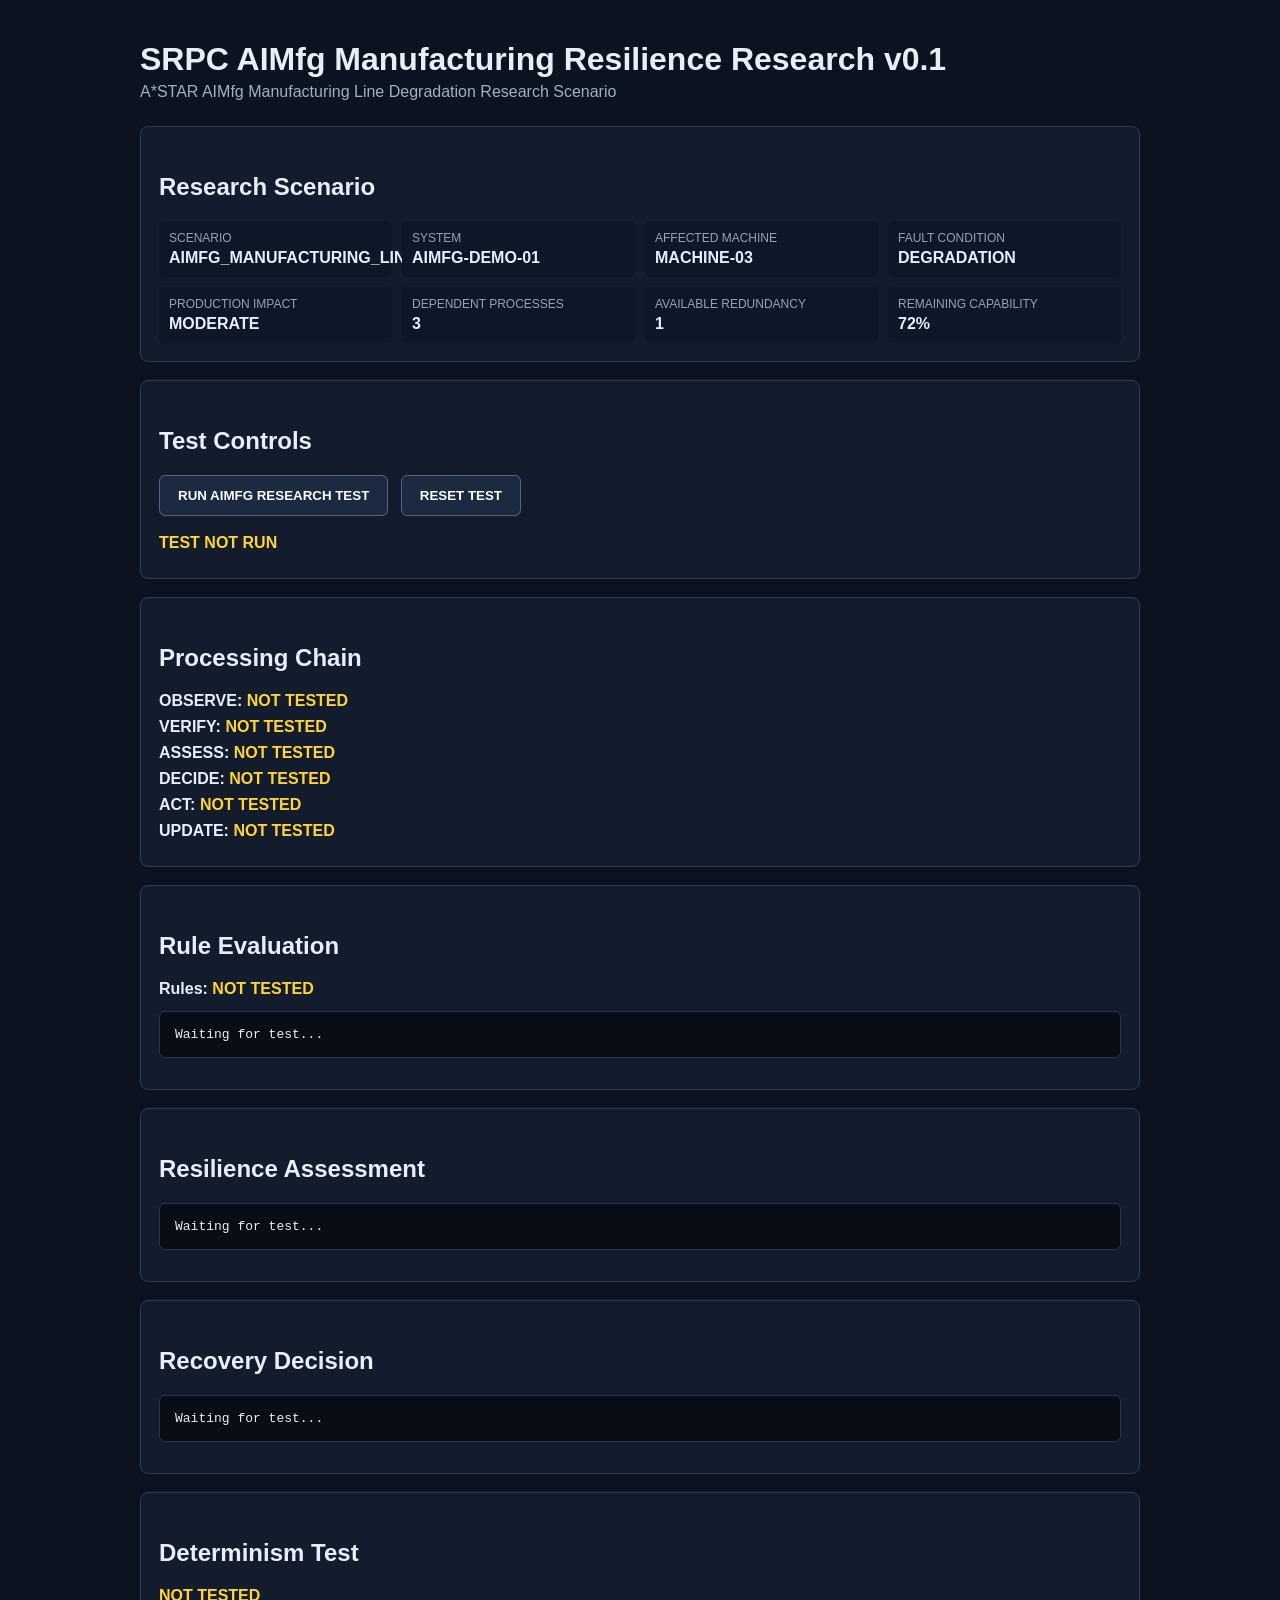
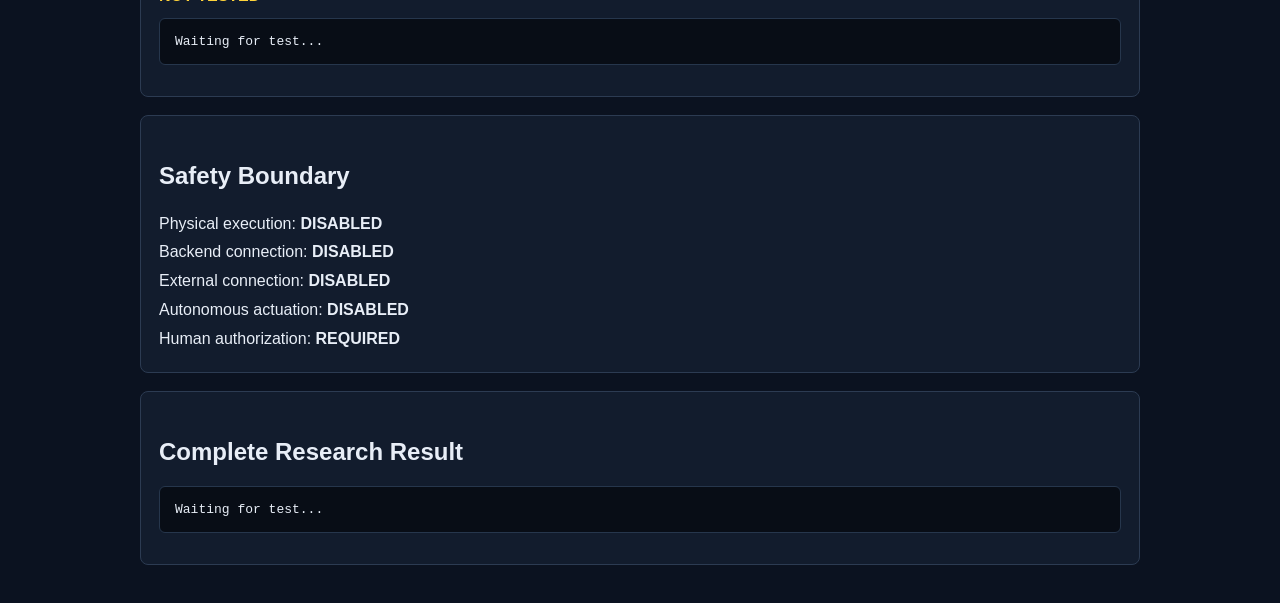
<file: research/srpc/aimfgManufacturingTest.html>
<!DOCTYPE html>
<html lang="en">

<head>

    <meta charset="UTF-8">

    <meta
        name="viewport"
        content="width=device-width, initial-scale=1.0"
    >

    <title>
        SRPC AIMfg Manufacturing Resilience Research v0.1
    </title>

    <style>

        body {
            font-family: Arial, sans-serif;
            background: #0b1220;
            color: #e8eef7;
            margin: 0;
            padding: 20px;
        }

        .container {
            max-width: 1000px;
            margin: auto;
        }

        h1 {
            margin-bottom: 5px;
        }

        h2 {
            margin-top: 28px;
        }

        .subtitle {
            color: #9fb0c5;
            margin-bottom: 25px;
        }

        .panel {
            background: #121c2d;
            border: 1px solid #2c3b52;
            border-radius: 8px;
            padding: 18px;
            margin-bottom: 18px;
        }

        .status {
            font-weight: bold;
            margin: 8px 0;
        }

        .pass {
            color: #63e6be;
        }

        .fail {
            color: #ff8787;
        }

        .pending {
            color: #ffd43b;
        }

        button {
            padding: 12px 18px;
            margin-right: 8px;
            margin-bottom: 10px;
            border: 1px solid #53657e;
            border-radius: 6px;
            background: #1b2a40;
            color: #ffffff;
            cursor: pointer;
            font-weight: bold;
        }

        button:hover {
            background: #263b58;
        }

        pre {
            white-space: pre-wrap;
            word-break: break-word;
            background: #080d16;
            border: 1px solid #26364c;
            border-radius: 6px;
            padding: 15px;
            overflow-x: auto;
        }

        .scenario-grid {
            display: grid;
            grid-template-columns: repeat(
                auto-fit,
                minmax(220px, 1fr)
            );
            gap: 10px;
        }

        .scenario-item {
            background: #0d1727;
            padding: 10px;
            border-radius: 5px;
        }

        .label {
            color: #8fa4bd;
            font-size: 12px;
            text-transform: uppercase;
        }

        .value {
            margin-top: 4px;
            font-weight: bold;
        }

        .boundary {
            line-height: 1.8;
        }

    </style>

</head>

<body>

<div class="container">

    <h1>
        SRPC AIMfg Manufacturing Resilience Research v0.1
    </h1>

    <div class="subtitle">
        A*STAR AIMfg Manufacturing Line Degradation Research Scenario
    </div>


    <div class="panel">

        <h2>
            Research Scenario
        </h2>

        <div class="scenario-grid">

            <div class="scenario-item">
                <div class="label">Scenario</div>
                <div
                    class="value"
                    id="scenarioName"
                >
                    AIMFG_MANUFACTURING_LINE_DEGRADATION
                </div>
            </div>

            <div class="scenario-item">
                <div class="label">System</div>
                <div
                    class="value"
                    id="systemId"
                >
                    AIMFG-DEMO-01
                </div>
            </div>

            <div class="scenario-item">
                <div class="label">Affected Machine</div>
                <div
                    class="value"
                    id="affectedMachine"
                >
                    MACHINE-03
                </div>
            </div>

            <div class="scenario-item">
                <div class="label">Fault Condition</div>
                <div
                    class="value"
                    id="faultCondition"
                >
                    DEGRADATION
                </div>
            </div>

            <div class="scenario-item">
                <div class="label">Production Impact</div>
                <div
                    class="value"
                    id="productionImpact"
                >
                    MODERATE
                </div>
            </div>

            <div class="scenario-item">
                <div class="label">Dependent Processes</div>
                <div
                    class="value"
                    id="dependentProcesses"
                >
                    3
                </div>
            </div>

            <div class="scenario-item">
                <div class="label">Available Redundancy</div>
                <div
                    class="value"
                    id="availableRedundancy"
                >
                    1
                </div>
            </div>

            <div class="scenario-item">
                <div class="label">Remaining Capability</div>
                <div
                    class="value"
                    id="remainingCapability"
                >
                    72%
                </div>
            </div>

        </div>

    </div>


    <div class="panel">

        <h2>
            Test Controls
        </h2>

        <button
            id="runTestButton"
            type="button"
        >
            RUN AIMFG RESEARCH TEST
        </button>

        <button
            id="resetButton"
            type="button"
        >
            RESET TEST
        </button>

        <div
            id="overallStatus"
            class="status pending"
        >
            TEST NOT RUN
        </div>

    </div>


    <div class="panel">

        <h2>
            Processing Chain
        </h2>

        <div class="status">
            OBSERVE:
            <span id="observeStatus">
                NOT TESTED
            </span>
        </div>

        <div class="status">
            VERIFY:
            <span id="verifyStatus">
                NOT TESTED
            </span>
        </div>

        <div class="status">
            ASSESS:
            <span id="assessStatus">
                NOT TESTED
            </span>
        </div>

        <div class="status">
            DECIDE:
            <span id="decideStatus">
                NOT TESTED
            </span>
        </div>

        <div class="status">
            ACT:
            <span id="actStatus">
                NOT TESTED
            </span>
        </div>

        <div class="status">
            UPDATE:
            <span id="updateStatus">
                NOT TESTED
            </span>
        </div>

    </div>


    <div class="panel">

        <h2>
            Rule Evaluation
        </h2>

        <div class="status">
            Rules:
            <span id="ruleStatus">
                NOT TESTED
            </span>
        </div>

        <pre id="ruleOutput">
Waiting for test...
        </pre>

    </div>


    <div class="panel">

        <h2>
            Resilience Assessment
        </h2>

        <pre id="assessmentOutput">
Waiting for test...
        </pre>

    </div>


    <div class="panel">

        <h2>
            Recovery Decision
        </h2>

        <pre id="decisionOutput">
Waiting for test...
        </pre>

    </div>


    <div class="panel">

        <h2>
            Determinism Test
        </h2>

        <div
            id="determinismStatus"
            class="status pending"
        >
            NOT TESTED
        </div>

        <pre id="determinismOutput">
Waiting for test...
        </pre>

    </div>


    <div class="panel">

        <h2>
            Safety Boundary
        </h2>

        <div class="boundary">

            <div>
                Physical execution:
                <strong id="physicalExecution">
                    DISABLED
                </strong>
            </div>

            <div>
                Backend connection:
                <strong id="backendConnection">
                    DISABLED
                </strong>
            </div>

            <div>
                External connection:
                <strong id="externalConnection">
                    DISABLED
                </strong>
            </div>

            <div>
                Autonomous actuation:
                <strong id="autonomousActuation">
                    DISABLED
                </strong>
            </div>

            <div>
                Human authorization:
                <strong id="humanAuthorization">
                    REQUIRED
                </strong>
            </div>

        </div>

    </div>


    <div class="panel">

        <h2>
            Complete Research Result
        </h2>

        <pre id="resultOutput">
Waiting for test...
        </pre>

    </div>

</div>


<!-- ========================================================
     FROZEN SRPC RESEARCH CORE
     ======================================================== -->

<script src="./srpcKernel.js"></script>

<script src="./srpcRules.js"></script>

<script src="./srpcCompute.js"></script>


<!-- ========================================================
     ADDITIVE AIMfg RESEARCH MODULES
     ======================================================== -->

<script src="./aimfgManufacturingRules.js"></script>

<script src="./aimfgManufacturingScenario.js"></script>


<script>

"use strict";


function setStatus(
    elementId,
    passed,
    passText,
    failText
) {

    const element =
        document.getElementById(elementId);

    if (!element) {
        return;
    }

    element.textContent =
        passed
            ? passText
            : failText;

    element.className =
        "status " +
        (
            passed
                ? "pass"
                : "fail"
        );
}


function setText(
    elementId,
    value
) {

    const element =
        document.getElementById(elementId);

    if (!element) {
        return;
    }

    element.textContent =
        value;
}


function displayScenarioState(
    state
) {

    setText(
        "scenarioName",
        state.scenario
    );

    setText(
        "systemId",
        state.systemId
    );

    setText(
        "affectedMachine",
        state.affectedMachine
    );

    setText(
        "faultCondition",
        state.faultCondition
    );

    setText(
        "productionImpact",
        state.productionImpact
    );

    setText(
        "dependentProcesses",
        String(
            state.dependentProcesses
        )
    );

    setText(
        "availableRedundancy",
        String(
            state.availableRedundancy
        )
    );

    setText(
        "remainingCapability",
        String(
            state.remainingCapability
        ) + "%"
    );
}


function runAIMfgResearchTest() {

    if (
        !window.AIMfgManufacturingScenario
    ) {

        setText(
            "overallStatus",
            "AIMFG SCENARIO MODULE UNAVAILABLE"
        );

        return;
    }


    const scenario =
        window.AIMfgManufacturingScenario;


    const state =
        scenario.create();


    displayScenarioState(
        state
    );


    const result =
        scenario.run(
            state
        );


    const determinism =
        scenario.testDeterminism();


    setStatus(
        "observeStatus",
        result.observation &&
        result.observation.observed === true,
        "PASS",
        "FAIL"
    );


    setStatus(
        "verifyStatus",
        result.verification &&
        result.verification.valid === true,
        "PASS",
        "FAIL"
    );


    setStatus(
        "assessStatus",
        result.assessment &&
        typeof result.assessment === "object",
        "PASS",
        "FAIL"
    );


    setStatus(
        "decideStatus",
        result.decision &&
        result.decision.authorizationRequired === true,
        "PASS",
        "FAIL"
    );


    setStatus(
        "actStatus",
        result.simulatedAction &&
        result.simulatedAction.executed === false,
        "PASS — SIMULATION ONLY",
        "FAIL"
    );


    setStatus(
        "updateStatus",
        result.update &&
        result.update.updated === true,
        "PASS",
        "FAIL"
    );


    setStatus(
        "ruleStatus",
        result.ruleEvaluation &&
        result.ruleEvaluation.allPassed === true,
        "PASS",
        "FAIL"
    );


    setStatus(
        "determinismStatus",
        determinism.deterministic === true,
        "PASS",
        "FAIL"
    );


    const safetyPass =
        result.safetyBoundary &&
        result.safetyBoundary.physicalExecution === false &&
        result.safetyBoundary.backendConnection === false &&
        result.safetyBoundary.externalConnection === false &&
        result.safetyBoundary.autonomousActuation === false &&
        result.safetyBoundary.humanAuthorizationRequired === true;


    const overallPass =
        result.passed === true &&
        determinism.deterministic === true &&
        safetyPass;


    const overallElement =
        document.getElementById(
            "overallStatus"
        );


    if (overallElement) {

        overallElement.textContent =
            overallPass
                ? "AIMFG_MANUFACTURING_RESEARCH_PASS"
                : "AIMFG_MANUFACTURING_RESEARCH_REQUIRES_REVIEW";

        overallElement.className =
            "status " +
            (
                overallPass
                    ? "pass"
                    : "fail"
            );
    }


    setText(
        "ruleOutput",
        JSON.stringify(
            result.ruleEvaluation,
            null,
            2
        )
    );


    setText(
        "assessmentOutput",
        JSON.stringify(
            result.assessment,
            null,
            2
        )
    );


    setText(
        "decisionOutput",
        JSON.stringify(
            result.decision,
            null,
            2
        )
    );


    setText(
        "determinismOutput",
        JSON.stringify(
            determinism,
            null,
            2
        )
    );


    setText(
        "physicalExecution",
        safetyPass
            ? "DISABLED"
            : "CHECK REQUIRED"
    );


    setText(
        "backendConnection",
        safetyPass
            ? "DISABLED"
            : "CHECK REQUIRED"
    );


    setText(
        "externalConnection",
        safetyPass
            ? "DISABLED"
            : "CHECK REQUIRED"
    );


    setText(
        "autonomousActuation",
        safetyPass
            ? "DISABLED"
            : "CHECK REQUIRED"
    );


    setText(
        "humanAuthorization",
        safetyPass
            ? "REQUIRED"
            : "CHECK REQUIRED"
    );


    setText(
        "resultOutput",
        JSON.stringify(
            {
                researchVersion:
                    "0.1.0-RESEARCH",

                scenario:
                    result.scenario,

                overallPass:
                    overallPass,

                result:
                    result,

                determinism:
                    determinism,

                safetyBoundary:
                    result.safetyBoundary
            },
            null,
            2
        )
    );
}


function resetAIMfgResearchTest() {

    const state =
        window.AIMfgManufacturingScenario
            ? window.AIMfgManufacturingScenario.create()
            : null;


    if (state) {
        displayScenarioState(state);
    }


    const statusIds = [

        "observeStatus",
        "verifyStatus",
        "assessStatus",
        "decideStatus",
        "actStatus",
        "updateStatus",
        "ruleStatus"

    ];


    statusIds.forEach(
        function (id) {

            const element =
                document.getElementById(id);

            if (!element) {
                return;
            }

            element.textContent =
                "NOT TESTED";

            element.className =
                "status pending";

        }
    );


    const determinismElement =
        document.getElementById(
            "determinismStatus"
        );


    if (determinismElement) {

        determinismElement.textContent =
            "NOT TESTED";

        determinismElement.className =
            "status pending";
    }


    const overallElement =
        document.getElementById(
            "overallStatus"
        );


    if (overallElement) {

        overallElement.textContent =
            "TEST NOT RUN";

        overallElement.className =
            "status pending";
    }


    setText(
        "ruleOutput",
        "Waiting for test..."
    );

    setText(
        "assessmentOutput",
        "Waiting for test..."
    );

    setText(
        "decisionOutput",
        "Waiting for test..."
    );

    setText(
        "determinismOutput",
        "Waiting for test..."
    );

    setText(
        "resultOutput",
        "Waiting for test..."
    );


    setText(
        "physicalExecution",
        "DISABLED"
    );

    setText(
        "backendConnection",
        "DISABLED"
    );

    setText(
        "externalConnection",
        "DISABLED"
    );

    setText(
        "autonomousActuation",
        "DISABLED"
    );

    setText(
        "humanAuthorization",
        "REQUIRED"
    );
}


document
    .getElementById("runTestButton")
    .addEventListener(
        "click",
        runAIMfgResearchTest
    );


document
    .getElementById("resetButton")
    .addEventListener(
        "click",
        resetAIMfgResearchTest
    );


resetAIMfgResearchTest();

</script>

</body>

</html>
</file>
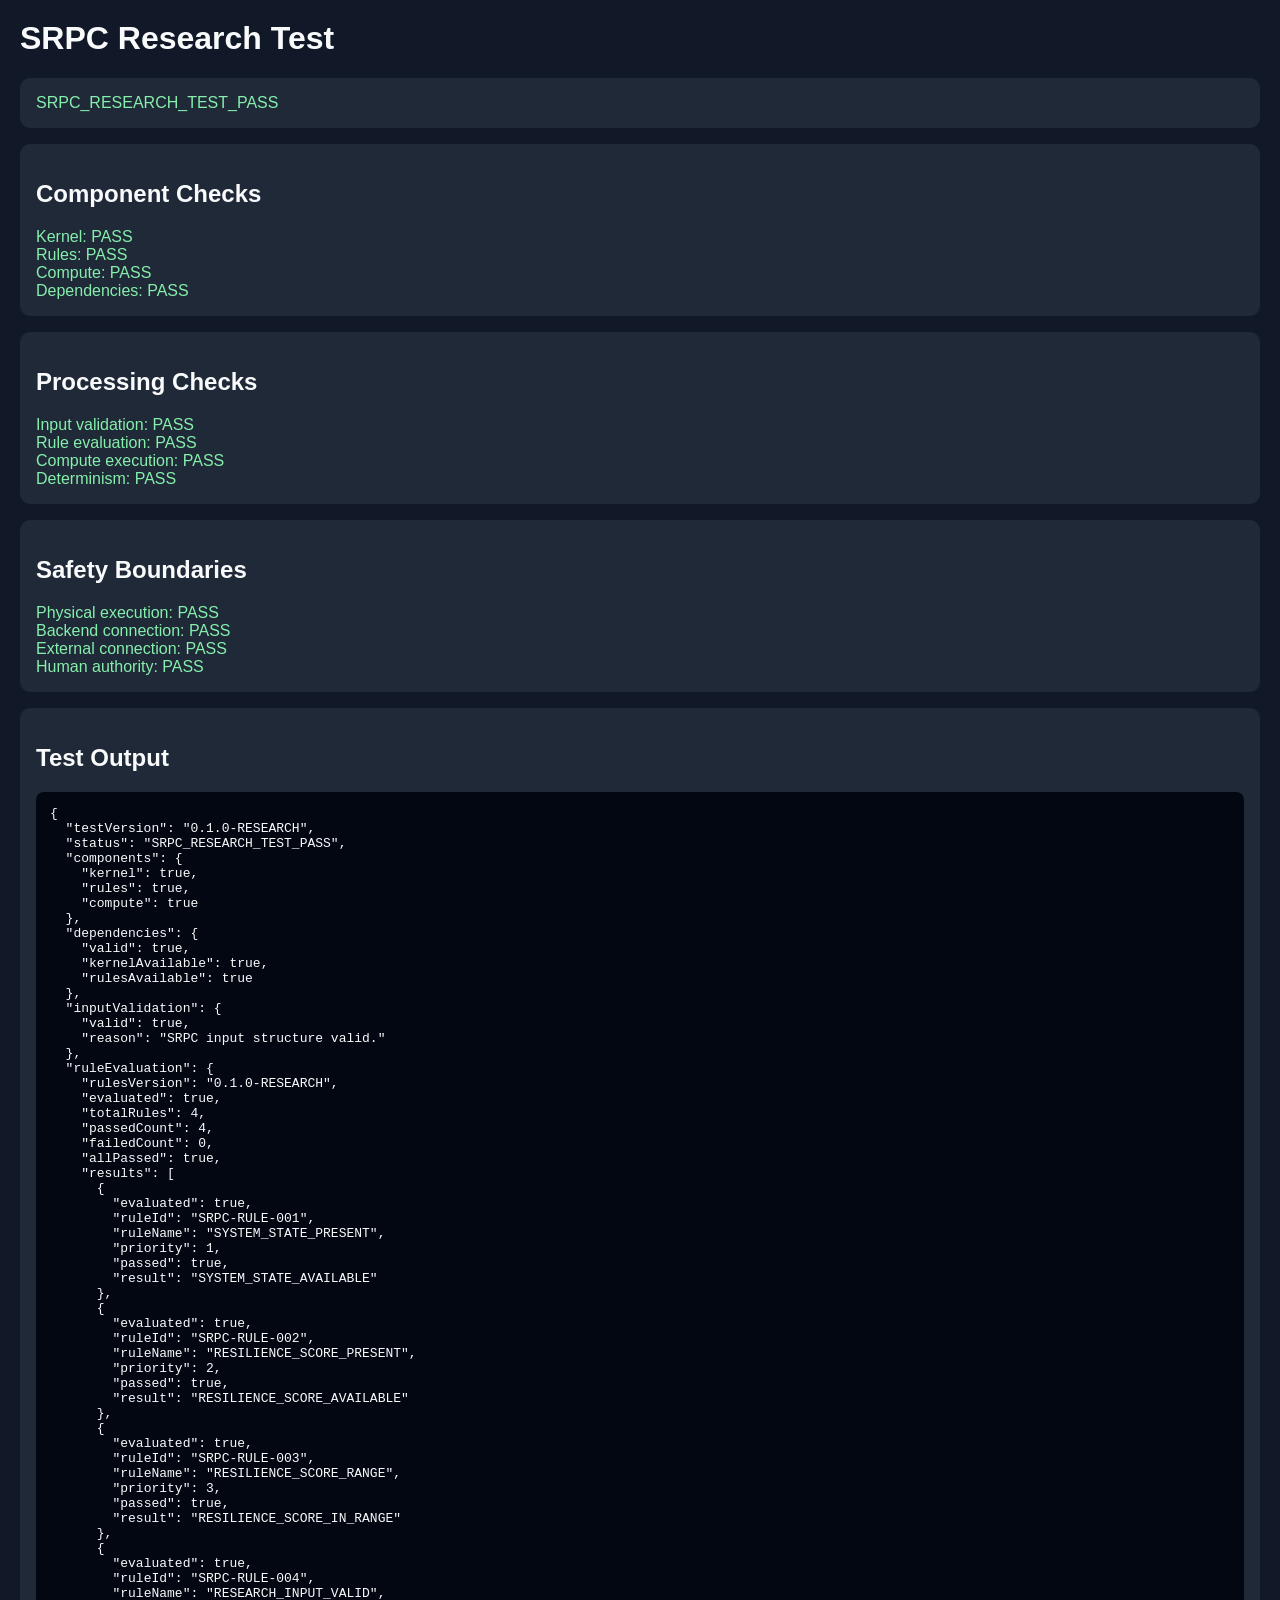
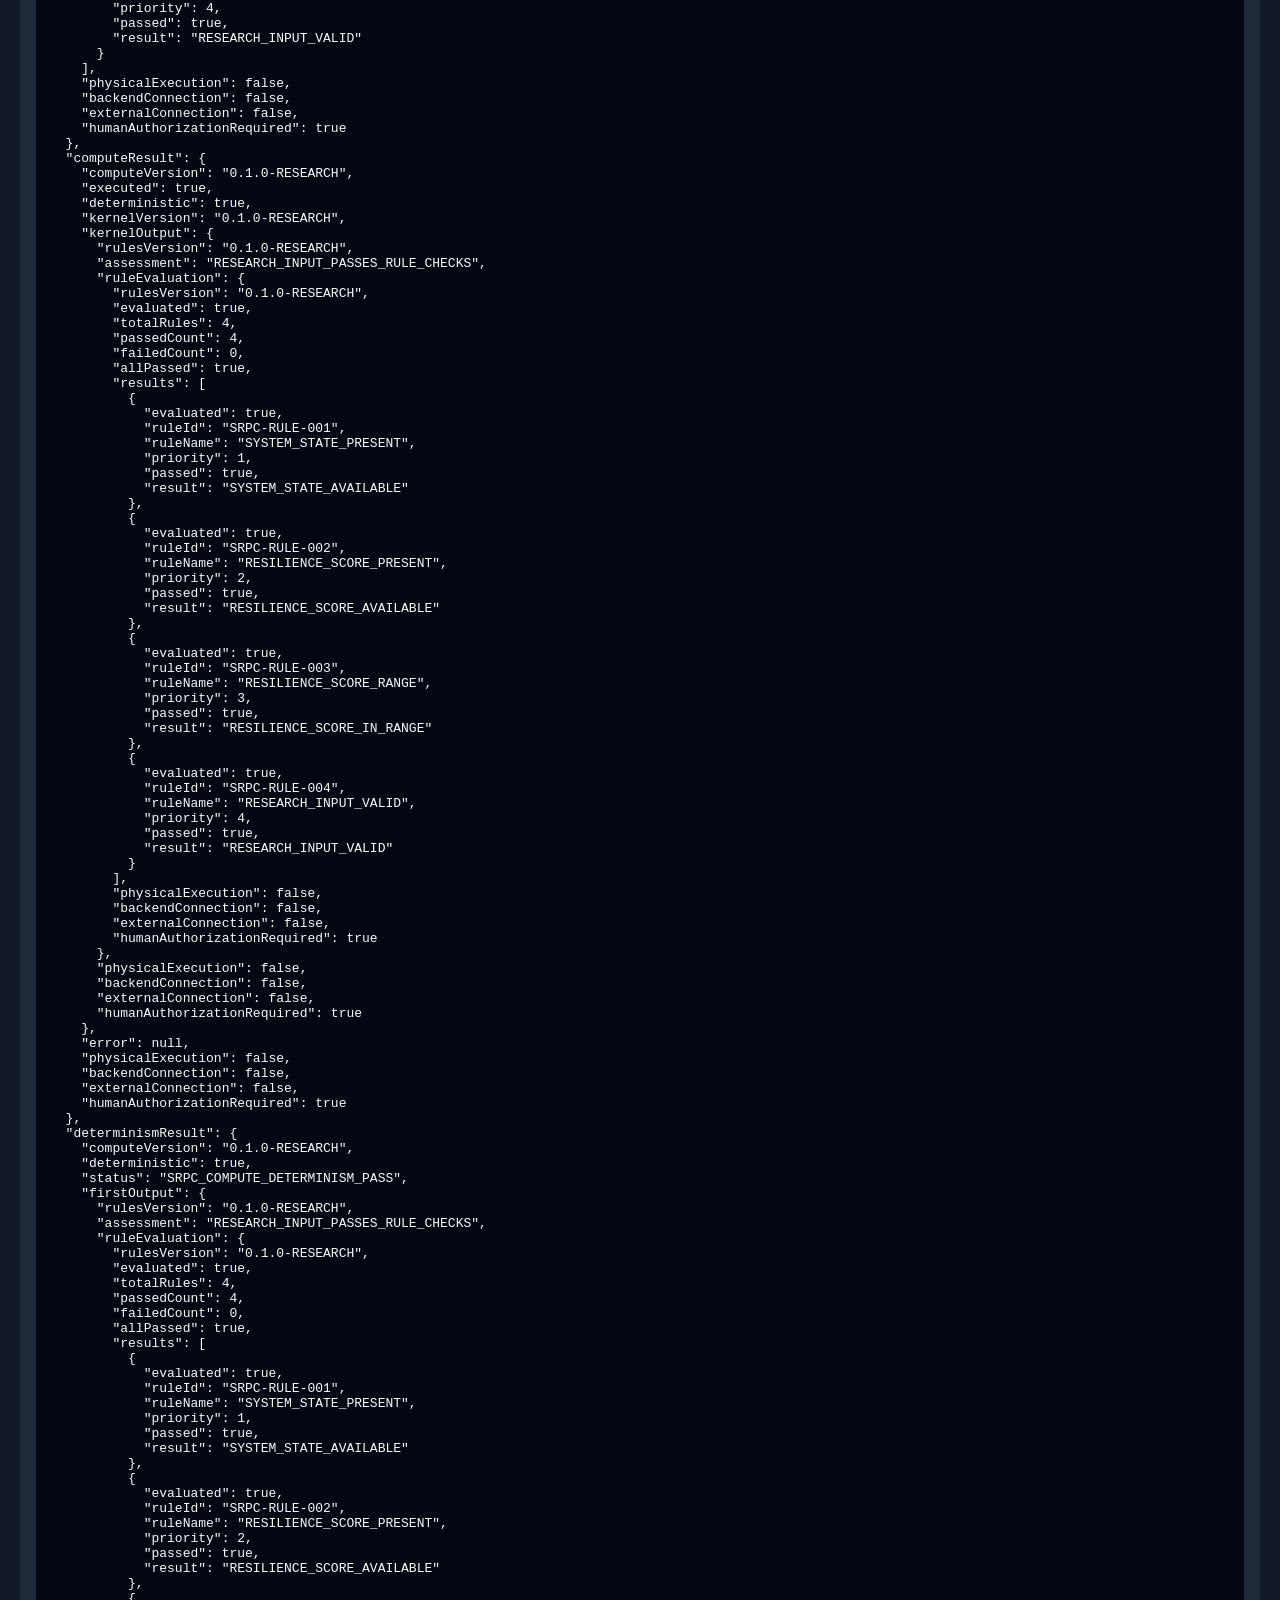
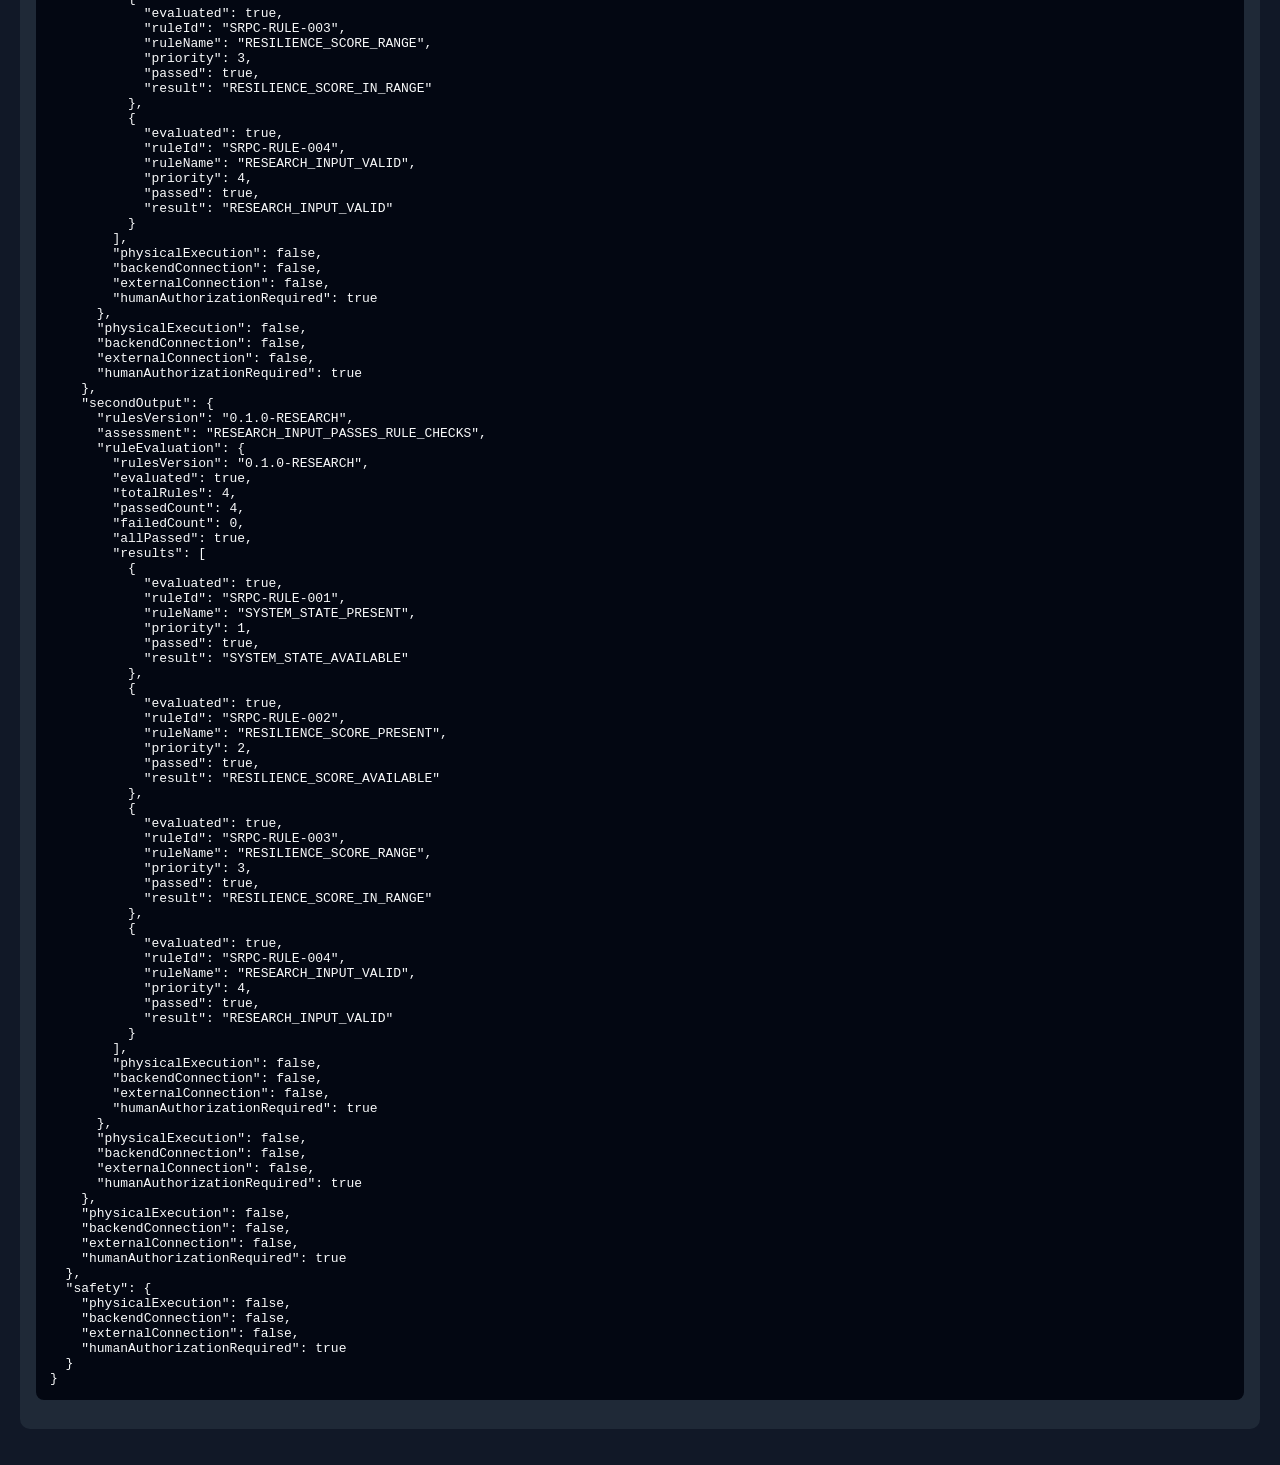
<file: research/srpc/srpcEdgeIntegration.html>
<!DOCTYPE html>
<html lang="en">
<head>
    <meta charset="UTF-8">

    <meta
        name="viewport"
        content="width=device-width, initial-scale=1.0"
    >

    <title>SRPC Research Test v0.1</title>

    <style>
        body {
            font-family: Arial, sans-serif;
            background: #111827;
            color: #f9fafb;
            margin: 0;
            padding: 20px;
        }

        h1 {
            margin-top: 0;
        }

        .panel {
            background: #1f2937;
            border-radius: 10px;
            padding: 16px;
            margin-bottom: 16px;
        }

        .pass {
            color: #86efac;
        }

        .fail {
            color: #fca5a5;
        }

        .neutral {
            color: #d1d5db;
        }

        pre {
            white-space: pre-wrap;
            word-break: break-word;
            background: #030712;
            padding: 14px;
            border-radius: 8px;
            overflow-x: auto;
        }

        button {
            padding: 12px 18px;
            border: 0;
            border-radius: 8px;
            cursor: pointer;
            font-weight: bold;
        }
    </style>
</head>

<body>

    <h1>SRPC Research Test</h1>

    <div class="panel">
        <div id="overall" class="neutral">
            TEST NOT RUN
        </div>
    </div>

    <div class="panel">
        <h2>Component Checks</h2>

        <div id="kernelCheck">Kernel: NOT TESTED</div>
        <div id="rulesCheck">Rules: NOT TESTED</div>
        <div id="computeCheck">Compute: NOT TESTED</div>
        <div id="dependencyCheck">Dependencies: NOT TESTED</div>
    </div>

    <div class="panel">
        <h2>Processing Checks</h2>

        <div id="inputCheck">Input validation: NOT TESTED</div>
        <div id="ruleEvaluationCheck">Rule evaluation: NOT TESTED</div>
        <div id="computeExecutionCheck">Compute execution: NOT TESTED</div>
        <div id="determinismCheck">Determinism: NOT TESTED</div>
    </div>

    <div class="panel">
        <h2>Safety Boundaries</h2>

        <div id="physicalCheck">
            Physical execution: NOT TESTED
        </div>

        <div id="backendCheck">
            Backend connection: NOT TESTED
        </div>

        <div id="externalCheck">
            External connection: NOT TESTED
        </div>

        <div id="humanAuthorityCheck">
            Human authority: NOT TESTED
        </div>
    </div>

    <div class="panel">
        <h2>Test Output</h2>
        <pre id="output">Waiting for test...</pre>
    </div>

    <!--
        SRPC RESEARCH MODULES
        Load order is intentional:
        Kernel → Rules → Compute
    -->

    <script src="./srpcKernel.js"></script>
    <script src="./srpcRules.js"></script>
    <script src="./srpcCompute.js"></script>

    <script>
        "use strict";

        function setResult(elementId, label, passed) {
            const element = document.getElementById(elementId);

            element.textContent =
                label + ": " + (passed ? "PASS" : "FAIL");

            element.className = passed
                ? "pass"
                : "fail";

            return passed;
        }

        function runSRPCTest() {

            const results = [];

            /*
             * -------------------------------------------------
             * COMPONENT CHECKS
             * -------------------------------------------------
             */

            const kernelAvailable =
                typeof window.SRPCKernel !== "undefined";

            results.push(
                setResult(
                    "kernelCheck",
                    "Kernel",
                    kernelAvailable
                )
            );

            const rulesAvailable =
                typeof window.SRPCRules !== "undefined";

            results.push(
                setResult(
                    "rulesCheck",
                    "Rules",
                    rulesAvailable
                )
            );

            const computeAvailable =
                typeof window.SRPCCompute !== "undefined";

            results.push(
                setResult(
                    "computeCheck",
                    "Compute",
                    computeAvailable
                )
            );

            if (
                !kernelAvailable ||
                !rulesAvailable ||
                !computeAvailable
            ) {
                document.getElementById("overall").textContent =
                    "SRPC_RESEARCH_TEST_FAIL";

                document.getElementById("overall").className =
                    "fail";

                document.getElementById("output").textContent =
                    "Required SRPC component is unavailable.";

                return;
            }

            /*
             * -------------------------------------------------
             * DEPENDENCY CHECK
             * -------------------------------------------------
             */

            const dependencies =
                window.SRPCCompute.validateDependencies();

            results.push(
                setResult(
                    "dependencyCheck",
                    "Dependencies",
                    dependencies.valid === true
                )
            );

            /*
             * -------------------------------------------------
             * TEST INPUT
             * -------------------------------------------------
             */

            const testInput = {
                source: "SRPC_RESEARCH_TEST",
                purpose: "DETERMINISTIC_PROCESSING_TEST",
                timestamp: "STATIC_TEST_TIMESTAMP",

                systemState: {
                    resilienceScore: 81.83,
                    domain: "EDGE_RESEARCH",
                    systemStatus: "STABLE",
                    testValue: 77
                }
            };

            /*
             * -------------------------------------------------
             * INPUT VALIDATION
             * -------------------------------------------------
             */

            const inputValidation =
                window.SRPCKernel.validateInput(testInput);

            results.push(
                setResult(
                    "inputCheck",
                    "Input validation",
                    inputValidation.valid === true
                )
            );

            /*
             * -------------------------------------------------
             * RULE EVALUATION
             * -------------------------------------------------
             */

            const ruleEvaluation =
                window.SRPCRules.evaluateAll(
                    testInput.systemState
                );

            results.push(
                setResult(
                    "ruleEvaluationCheck",
                    "Rule evaluation",
                    ruleEvaluation.evaluated === true &&
                    ruleEvaluation.allPassed === true
                )
            );

            /*
             * -------------------------------------------------
             * COMPUTE EXECUTION
             * -------------------------------------------------
             */

            const computeResult =
                window.SRPCCompute.execute(testInput);

            results.push(
                setResult(
                    "computeExecutionCheck",
                    "Compute execution",
                    computeResult.executed === true
                )
            );

            /*
             * -------------------------------------------------
             * DETERMINISM
             * -------------------------------------------------
             */

            const determinismResult =
                window.SRPCCompute.testDeterminism(
                    testInput
                );

            results.push(
                setResult(
                    "determinismCheck",
                    "Determinism",
                    determinismResult.deterministic === true
                )
            );

            /*
             * -------------------------------------------------
             * SAFETY BOUNDARIES
             * -------------------------------------------------
             *
             * These variables represent verification results.
             *
             * PASS means the required safety boundary was
             * successfully verified.
             *
             * The actual safety state remains available directly
             * from computeResult and is preserved separately in
             * the final output.
             */

            const physicalExecutionSafe =
                computeResult.physicalExecution === false;

            const backendSafe =
                computeResult.backendConnection === false;

            const externalSafe =
                computeResult.externalConnection === false;

            const humanAuthorityRequired =
                computeResult.humanAuthorizationRequired === true;

            results.push(
                setResult(
                    "physicalCheck",
                    "Physical execution",
                    physicalExecutionSafe
                )
            );

            results.push(
                setResult(
                    "backendCheck",
                    "Backend connection",
                    backendSafe
                )
            );

            results.push(
                setResult(
                    "externalCheck",
                    "External connection",
                    externalSafe
                )
            );

            results.push(
                setResult(
                    "humanAuthorityCheck",
                    "Human authority",
                    humanAuthorityRequired
                )
            );

            /*
             * -------------------------------------------------
             * OVERALL RESULT
             * -------------------------------------------------
             */

            const allPassed =
                results.every(function (result) {
                    return result === true;
                });

            const overall =
                document.getElementById("overall");

            overall.textContent = allPassed
                ? "SRPC_RESEARCH_TEST_PASS"
                : "SRPC_RESEARCH_TEST_FAIL";

            overall.className =
                allPassed
                    ? "pass"
                    : "fail";

            /*
             * -------------------------------------------------
             * OUTPUT
             * -------------------------------------------------
             */

            const output = {
                testVersion: "0.1.0-RESEARCH",

                status: allPassed
                    ? "SRPC_RESEARCH_TEST_PASS"
                    : "SRPC_RESEARCH_TEST_FAIL",

                components: {
                    kernel: kernelAvailable,
                    rules: rulesAvailable,
                    compute: computeAvailable
                },

                dependencies: dependencies,

                inputValidation: inputValidation,

                ruleEvaluation: ruleEvaluation,

                computeResult: computeResult,

                determinismResult: determinismResult,

                /*
                 * IMPORTANT:
                 * This section reports the actual safety state,
                 * not the PASS/FAIL verification result.
                 *
                 * Therefore:
                 * false = capability disabled
                 * true  = capability/requirement enabled
                 */
                safety: {
                    physicalExecution:
                        computeResult.physicalExecution,

                    backendConnection:
                        computeResult.backendConnection,

                    externalConnection:
                        computeResult.externalConnection,

                    humanAuthorizationRequired:
                        computeResult.humanAuthorizationRequired
                }
            };

            document.getElementById("output").textContent =
                JSON.stringify(output, null, 2);
        }

        /*
         * Run once after all three SRPC files load.
         */
        runSRPCTest();
    </script>

</body>
</html>
</file>
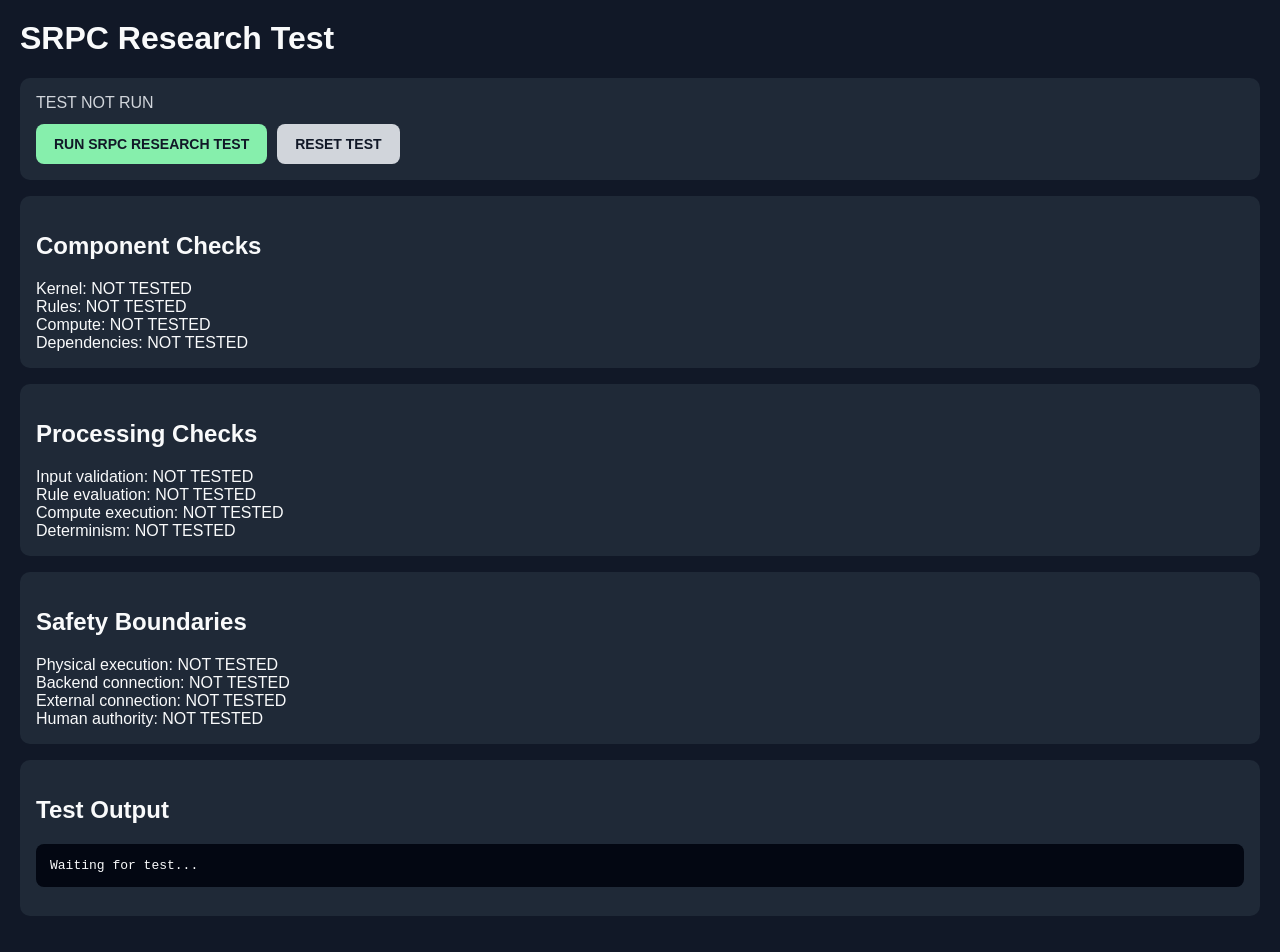
<file: research/srpc/srpcTest.html>
<!DOCTYPE html>
<html lang="en">
<head>
    <meta charset="UTF-8">

    <meta
        name="viewport"
        content="width=device-width, initial-scale=1.0"
    >

    <title>SRPC Research Test v0.1</title>

    <style>
        body {
            font-family: Arial, sans-serif;
            background: #111827;
            color: #f9fafb;
            margin: 0;
            padding: 20px;
        }

        h1 {
            margin-top: 0;
        }

        .panel {
            background: #1f2937;
            border-radius: 10px;
            padding: 16px;
            margin-bottom: 16px;
        }

        .controls {
            display: flex;
            flex-wrap: wrap;
            gap: 10px;
            margin-top: 12px;
        }

        button {
            padding: 12px 18px;
            border: 0;
            border-radius: 8px;
            cursor: pointer;
            font-weight: bold;
            font-size: 14px;
        }

        #runTestButton {
            background: #86efac;
            color: #111827;
        }

        #resetTestButton {
            background: #d1d5db;
            color: #111827;
        }

        button:active {
            transform: translateY(1px);
        }

        .pass {
            color: #86efac;
        }

        .fail {
            color: #fca5a5;
        }

        .neutral {
            color: #d1d5db;
        }

        pre {
            white-space: pre-wrap;
            word-break: break-word;
            background: #030712;
            padding: 14px;
            border-radius: 8px;
            overflow-x: auto;
        }
    </style>
</head>

<body>

    <h1>SRPC Research Test</h1>

    <div class="panel">
        <div id="overall" class="neutral">
            TEST NOT RUN
        </div>

        <div class="controls">
            <button
                id="runTestButton"
                type="button"
            >
                RUN SRPC RESEARCH TEST
            </button>

            <button
                id="resetTestButton"
                type="button"
            >
                RESET TEST
            </button>
        </div>
    </div>

    <div class="panel">
        <h2>Component Checks</h2>

        <div id="kernelCheck">Kernel: NOT TESTED</div>
        <div id="rulesCheck">Rules: NOT TESTED</div>
        <div id="computeCheck">Compute: NOT TESTED</div>
        <div id="dependencyCheck">Dependencies: NOT TESTED</div>
    </div>

    <div class="panel">
        <h2>Processing Checks</h2>

        <div id="inputCheck">Input validation: NOT TESTED</div>
        <div id="ruleEvaluationCheck">Rule evaluation: NOT TESTED</div>
        <div id="computeExecutionCheck">Compute execution: NOT TESTED</div>
        <div id="determinismCheck">Determinism: NOT TESTED</div>
    </div>

    <div class="panel">
        <h2>Safety Boundaries</h2>

        <div id="physicalCheck">
            Physical execution: NOT TESTED
        </div>

        <div id="backendCheck">
            Backend connection: NOT TESTED
        </div>

        <div id="externalCheck">
            External connection: NOT TESTED
        </div>

        <div id="humanAuthorityCheck">
            Human authority: NOT TESTED
        </div>
    </div>

    <div class="panel">
        <h2>Test Output</h2>
        <pre id="output">Waiting for test...</pre>
    </div>

    <!--
        SRPC RESEARCH MODULES
        Load order is intentional:
        Kernel → Rules → Compute
    -->

    <script src="./srpcKernel.js"></script>
    <script src="./srpcRules.js"></script>
    <script src="./srpcCompute.js"></script>

    <script>
        "use strict";

        function setResult(elementId, label, passed) {
            const element =
                document.getElementById(elementId);

            element.textContent =
                label + ": " + (passed ? "PASS" : "FAIL");

            element.className =
                passed ? "pass" : "fail";

            return passed;
        }

        function resetResultElement(
            elementId,
            label
        ) {
            const element =
                document.getElementById(elementId);

            element.textContent =
                label + ": NOT TESTED";

            element.className =
                "neutral";
        }

        function resetSRPCTest() {

            document.getElementById("overall").textContent =
                "TEST NOT RUN";

            document.getElementById("overall").className =
                "neutral";

            resetResultElement(
                "kernelCheck",
                "Kernel"
            );

            resetResultElement(
                "rulesCheck",
                "Rules"
            );

            resetResultElement(
                "computeCheck",
                "Compute"
            );

            resetResultElement(
                "dependencyCheck",
                "Dependencies"
            );

            resetResultElement(
                "inputCheck",
                "Input validation"
            );

            resetResultElement(
                "ruleEvaluationCheck",
                "Rule evaluation"
            );

            resetResultElement(
                "computeExecutionCheck",
                "Compute execution"
            );

            resetResultElement(
                "determinismCheck",
                "Determinism"
            );

            resetResultElement(
                "physicalCheck",
                "Physical execution"
            );

            resetResultElement(
                "backendCheck",
                "Backend connection"
            );

            resetResultElement(
                "externalCheck",
                "External connection"
            );

            resetResultElement(
                "humanAuthorityCheck",
                "Human authority"
            );

            document.getElementById("output").textContent =
                "Waiting for test...";
        }

        function runSRPCTest() {

            const results = [];

            /*
             * -------------------------------------------------
             * COMPONENT CHECKS
             * -------------------------------------------------
             */

            const kernelAvailable =
                typeof window.SRPCKernel !== "undefined";

            results.push(
                setResult(
                    "kernelCheck",
                    "Kernel",
                    kernelAvailable
                )
            );

            const rulesAvailable =
                typeof window.SRPCRules !== "undefined";

            results.push(
                setResult(
                    "rulesCheck",
                    "Rules",
                    rulesAvailable
                )
            );

            const computeAvailable =
                typeof window.SRPCCompute !== "undefined";

            results.push(
                setResult(
                    "computeCheck",
                    "Compute",
                    computeAvailable
                )
            );

            if (
                !kernelAvailable ||
                !rulesAvailable ||
                !computeAvailable
            ) {
                document.getElementById("overall").textContent =
                    "SRPC_RESEARCH_TEST_FAIL";

                document.getElementById("overall").className =
                    "fail";

                document.getElementById("output").textContent =
                    "Required SRPC component is unavailable.";

                return;
            }

            /*
             * -------------------------------------------------
             * DEPENDENCY CHECK
             * -------------------------------------------------
             */

            const dependencies =
                window.SRPCCompute.validateDependencies();

            results.push(
                setResult(
                    "dependencyCheck",
                    "Dependencies",
                    dependencies.valid === true
                )
            );

            /*
             * -------------------------------------------------
             * TEST INPUT
             * -------------------------------------------------
             */

            const testInput = {
                source: "SRPC_RESEARCH_TEST",
                purpose: "DETERMINISTIC_PROCESSING_TEST",
                timestamp: "STATIC_TEST_TIMESTAMP",

                systemState: {
                    resilienceScore: 81.83,
                    domain: "EDGE_RESEARCH",
                    systemStatus: "STABLE",
                    testValue: 77
                }
            };

            /*
             * -------------------------------------------------
             * INPUT VALIDATION
             * -------------------------------------------------
             */

            const inputValidation =
                window.SRPCKernel.validateInput(testInput);

            results.push(
                setResult(
                    "inputCheck",
                    "Input validation",
                    inputValidation.valid === true
                )
            );

            /*
             * -------------------------------------------------
             * RULE EVALUATION
             * -------------------------------------------------
             */

            const ruleEvaluation =
                window.SRPCRules.evaluateAll(
                    testInput.systemState
                );

            results.push(
                setResult(
                    "ruleEvaluationCheck",
                    "Rule evaluation",
                    ruleEvaluation.evaluated === true &&
                    ruleEvaluation.allPassed === true
                )
            );

            /*
             * -------------------------------------------------
             * COMPUTE EXECUTION
             * -------------------------------------------------
             */

            const computeResult =
                window.SRPCCompute.execute(testInput);

            results.push(
                setResult(
                    "computeExecutionCheck",
                    "Compute execution",
                    computeResult.executed === true
                )
            );

            /*
             * -------------------------------------------------
             * DETERMINISM
             * -------------------------------------------------
             */

            const determinismResult =
                window.SRPCCompute.testDeterminism(
                    testInput
                );

            results.push(
                setResult(
                    "determinismCheck",
                    "Determinism",
                    determinismResult.deterministic === true
                )
            );

            /*
             * -------------------------------------------------
             * SAFETY BOUNDARIES
             * -------------------------------------------------
             */

            const physicalExecutionSafe =
                computeResult.physicalExecution === false;

            const backendSafe =
                computeResult.backendConnection === false;

            const externalSafe =
                computeResult.externalConnection === false;

            const humanAuthorityRequired =
                computeResult.humanAuthorizationRequired === true;

            results.push(
                setResult(
                    "physicalCheck",
                    "Physical execution",
                    physicalExecutionSafe
                )
            );

            results.push(
                setResult(
                    "backendCheck",
                    "Backend connection",
                    backendSafe
                )
            );

            results.push(
                setResult(
                    "externalCheck",
                    "External connection",
                    externalSafe
                )
            );

            results.push(
                setResult(
                    "humanAuthorityCheck",
                    "Human authority",
                    humanAuthorityRequired
                )
            );

            /*
             * -------------------------------------------------
             * OVERALL RESULT
             * -------------------------------------------------
             */

            const allPassed =
                results.every(function (result) {
                    return result === true;
                });

            const overall =
                document.getElementById("overall");

            overall.textContent = allPassed
                ? "SRPC_RESEARCH_TEST_PASS"
                : "SRPC_RESEARCH_TEST_FAIL";

            overall.className =
                allPassed
                    ? "pass"
                    : "fail";

            /*
             * -------------------------------------------------
             * OUTPUT
             * -------------------------------------------------
             */

            const output = {
                testVersion: "0.1.0-RESEARCH",

                status: allPassed
                    ? "SRPC_RESEARCH_TEST_PASS"
                    : "SRPC_RESEARCH_TEST_FAIL",

                components: {
                    kernel: kernelAvailable,
                    rules: rulesAvailable,
                    compute: computeAvailable
                },

                dependencies: dependencies,

                inputValidation: inputValidation,

                ruleEvaluation: ruleEvaluation,

                computeResult: computeResult,

                determinismResult: determinismResult,

                safety: {
                    physicalExecution:
                        computeResult.physicalExecution,

                    backendConnection:
                        computeResult.backendConnection,

                    externalConnection:
                        computeResult.externalConnection,

                    humanAuthorizationRequired:
                        computeResult.humanAuthorizationRequired
                }
            };

            document.getElementById("output").textContent =
                JSON.stringify(output, null, 2);
        }

        /*
         * -------------------------------------------------
         * TEST CONTROLS
         * -------------------------------------------------
         *
         * The test no longer runs automatically.
         *
         * RUN = execute the validated SRPC test.
         * RESET = clear the screen without executing.
         */

        document
            .getElementById("runTestButton")
            .addEventListener(
                "click",
                runSRPCTest
            );

        document
            .getElementById("resetTestButton")
            .addEventListener(
                "click",
                resetSRPCTest
            );

    </script>

</body>
</html>
</file>
